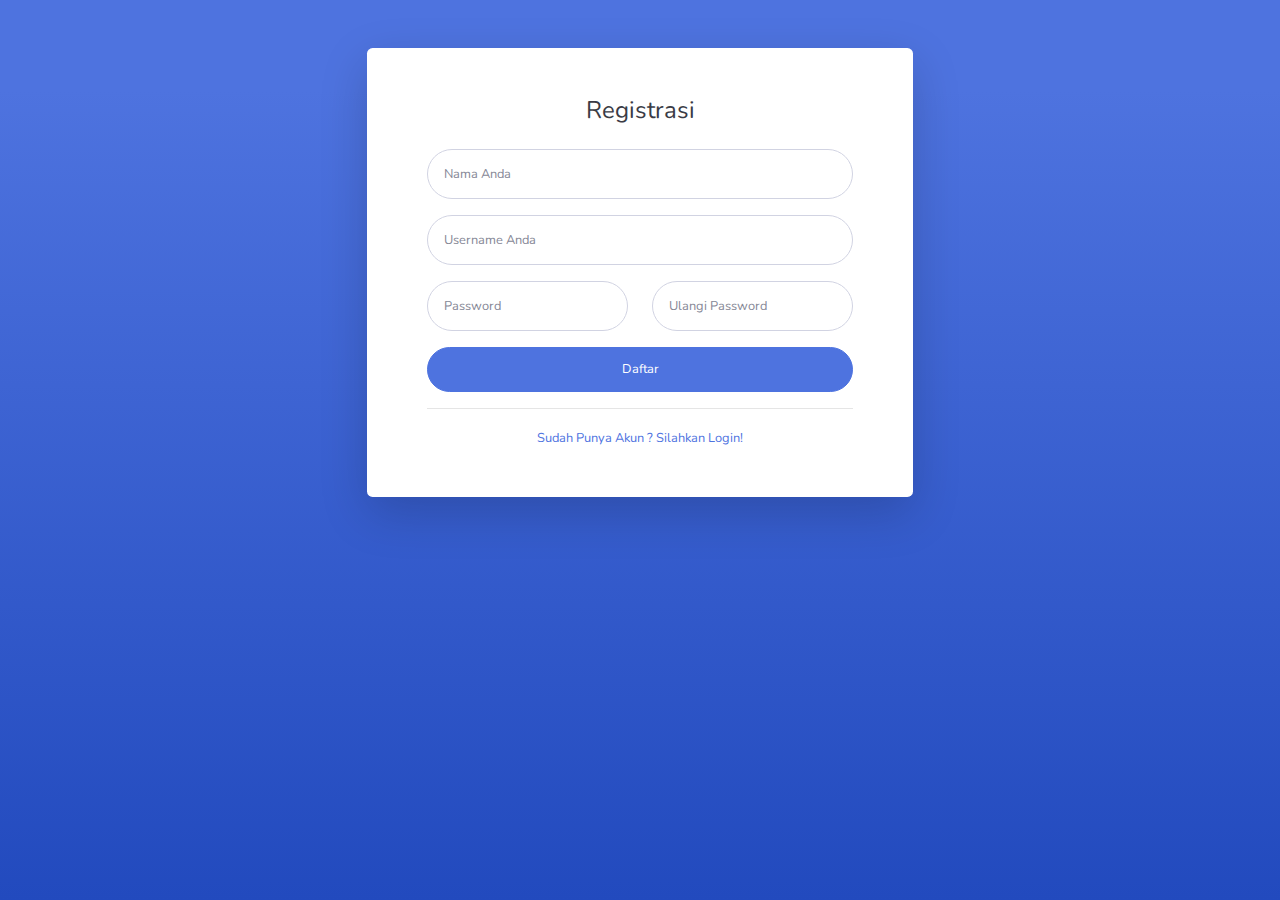
<file: frontend/register.html>
<!DOCTYPE html>
<html lang="en">

<head>

    <meta charset="utf-8">
    <meta http-equiv="X-UA-Compatible" content="IE=edge">
    <meta name="viewport" content="width=device-width, initial-scale=1, shrink-to-fit=no">
    <meta name="description" content="">
    <meta name="author" content="">

    <title>Register</title>

    <!-- Custom fonts for this template-->
    <link href="assets/vendor/fontawesome-free/css/all.min.css" rel="stylesheet" type="text/css">
    <link
        href="https://fonts.googleapis.com/css?family=Nunito:200,200i,300,300i,400,400i,600,600i,700,700i,800,800i,900,900i"
        rel="stylesheet">

    <!-- Custom styles for this template-->
    <link href="assets/css/sb-admin-2.min.css" rel="stylesheet">

</head>

<body class="bg-gradient-primary">

    <div class="container">

        <div class="card o-hidden border-0 shadow-lg col-lg-6 my-5 mx-auto">
            <div class="card-body p-0">
                <!-- Nested Row within Card Body -->
                <div class="row">
                    <div class="col-lg">
                        <div class="p-5">
                            <div class="text-center">
                                <h1 class="h4 text-gray-900 mb-4">Registrasi</h1>
                            </div>
                            <form method="post" class="user">

                                <div class="form-group">
                                    <input type="text" class="form-control form-control-user" id="txt-realname"
                                        placeholder="Nama Anda" required>
                                </div>
                                <div class="form-group">
                                    <input type="text" class="form-control form-control-user" id="txt-username"
                                        placeholder="Username Anda" required>
                                </div>
                                <div class="form-group row">
                                    <div class="col-sm-6 mb-3 mb-sm-0">
                                        <input type="password" class="form-control form-control-user" id="txt-password"
                                            placeholder="Password" required>
                                    </div>
                                    <div class="col-sm-6">
                                        <input type="password" class="form-control form-control-user"
                                            id="confirm_password" placeholder="Ulangi Password" required>
                                    </div>
                                </div>

                                <button type="submit" class="btn btn-primary btn-user btn-block"
                                    id="btn-register">Daftar</button>
                            </form>
                            <hr>
                            <div class="text-center">
                                <a class="small" href="login.html">Sudah Punya Akun ? Silahkan Login!</a>
                            </div>
                        </div>
                    </div>
                </div>
            </div>
        </div>

    </div>
    <script>
        var password = document.getElementById("txt-password")
            , confirm_password = document.getElementById("confirm_password");

        function validatePassword() {
            if (password.value != confirm_password.value) {
                confirm_password.setCustomValidity("Passwords Don't Match");
            } else {
                confirm_password.setCustomValidity('');
            }
        }

        password.onchange = validatePassword;
        confirm_password.onkeyup = validatePassword;
    </script>
    <!-- Bootstrap core JavaScript-->
    <script src="assets/vendor/jquery/jquery.min.js"></script>
    <!-- <script src="assets/vendor/bootstrap/js/bootstrap.bundle.min.js"></script> -->

    <!-- Core plugin JavaScript-->
    <script src="assets/vendor/jquery-easing/jquery.easing.min.js"></script>

    <!-- Custom scripts for all pages-->
    <script src="assets/js/sb-admin-2.min.js"></script>
</body>

</html>
</file>
